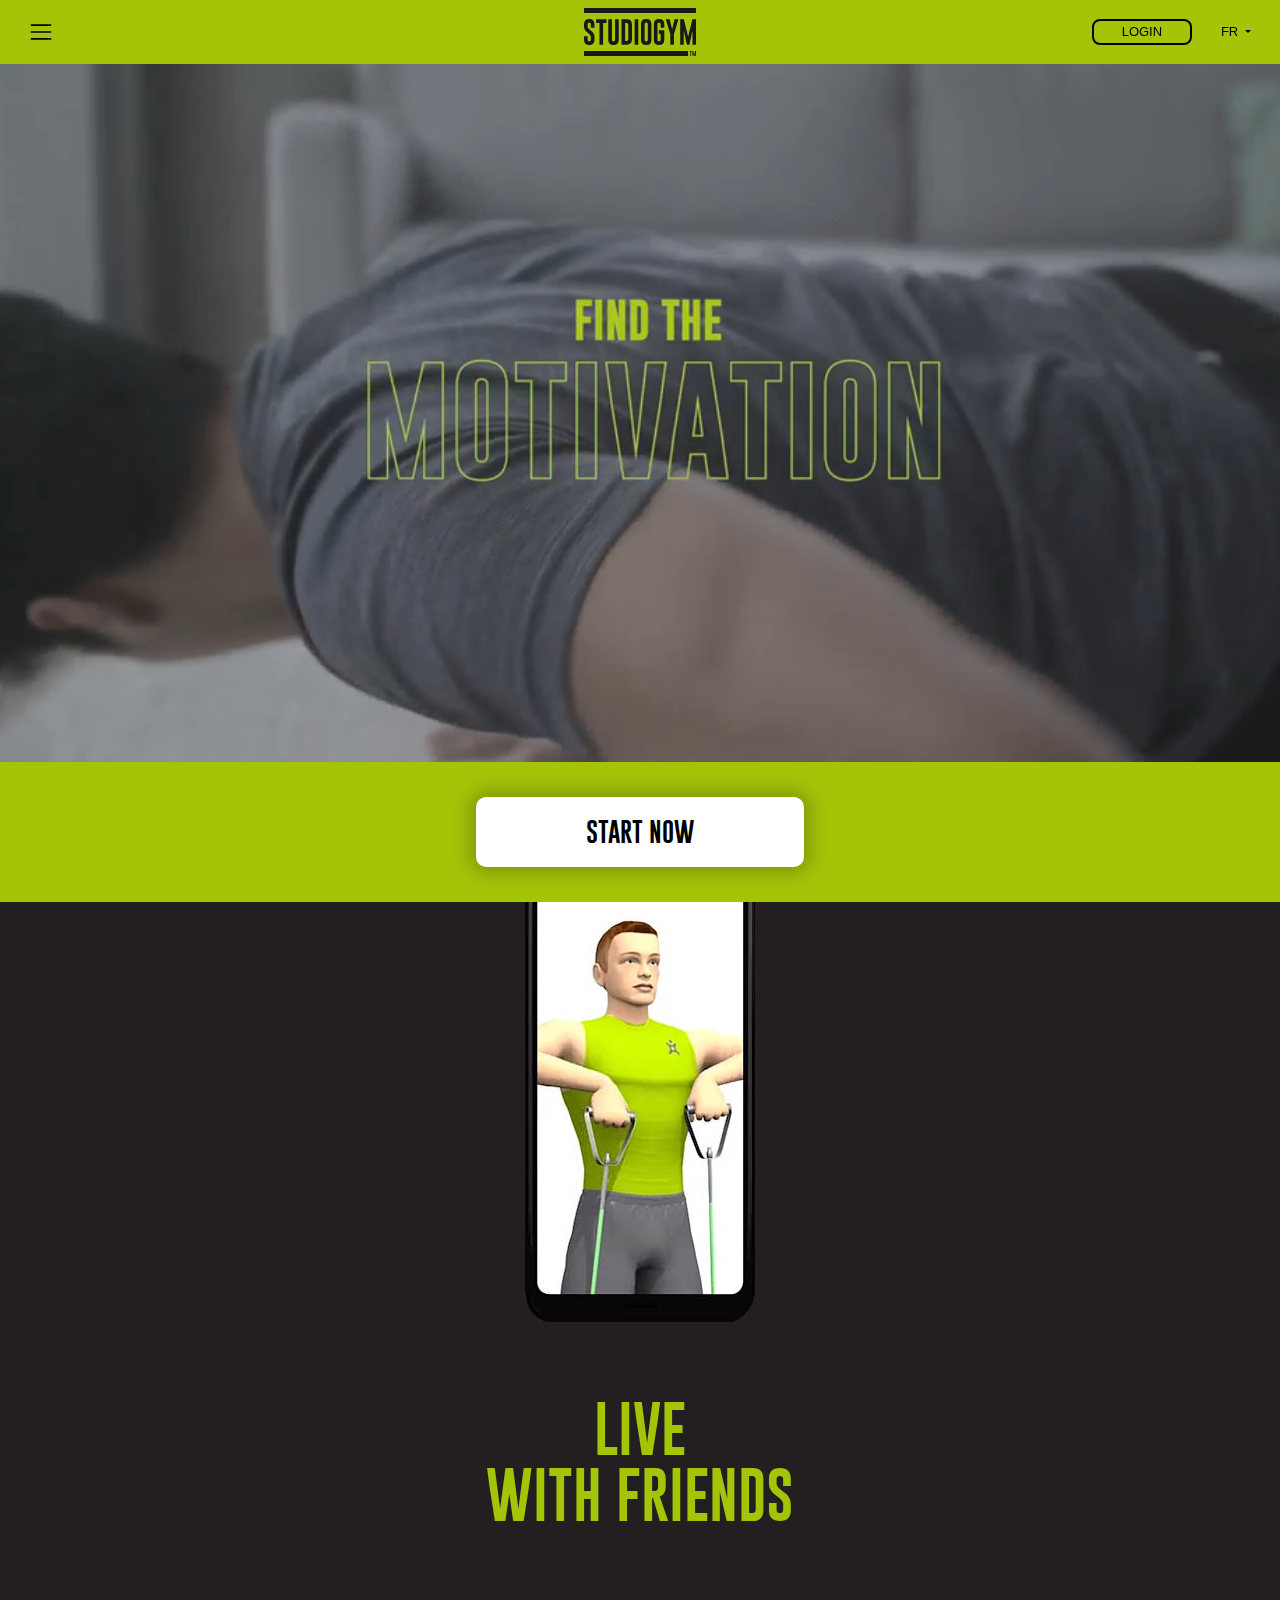
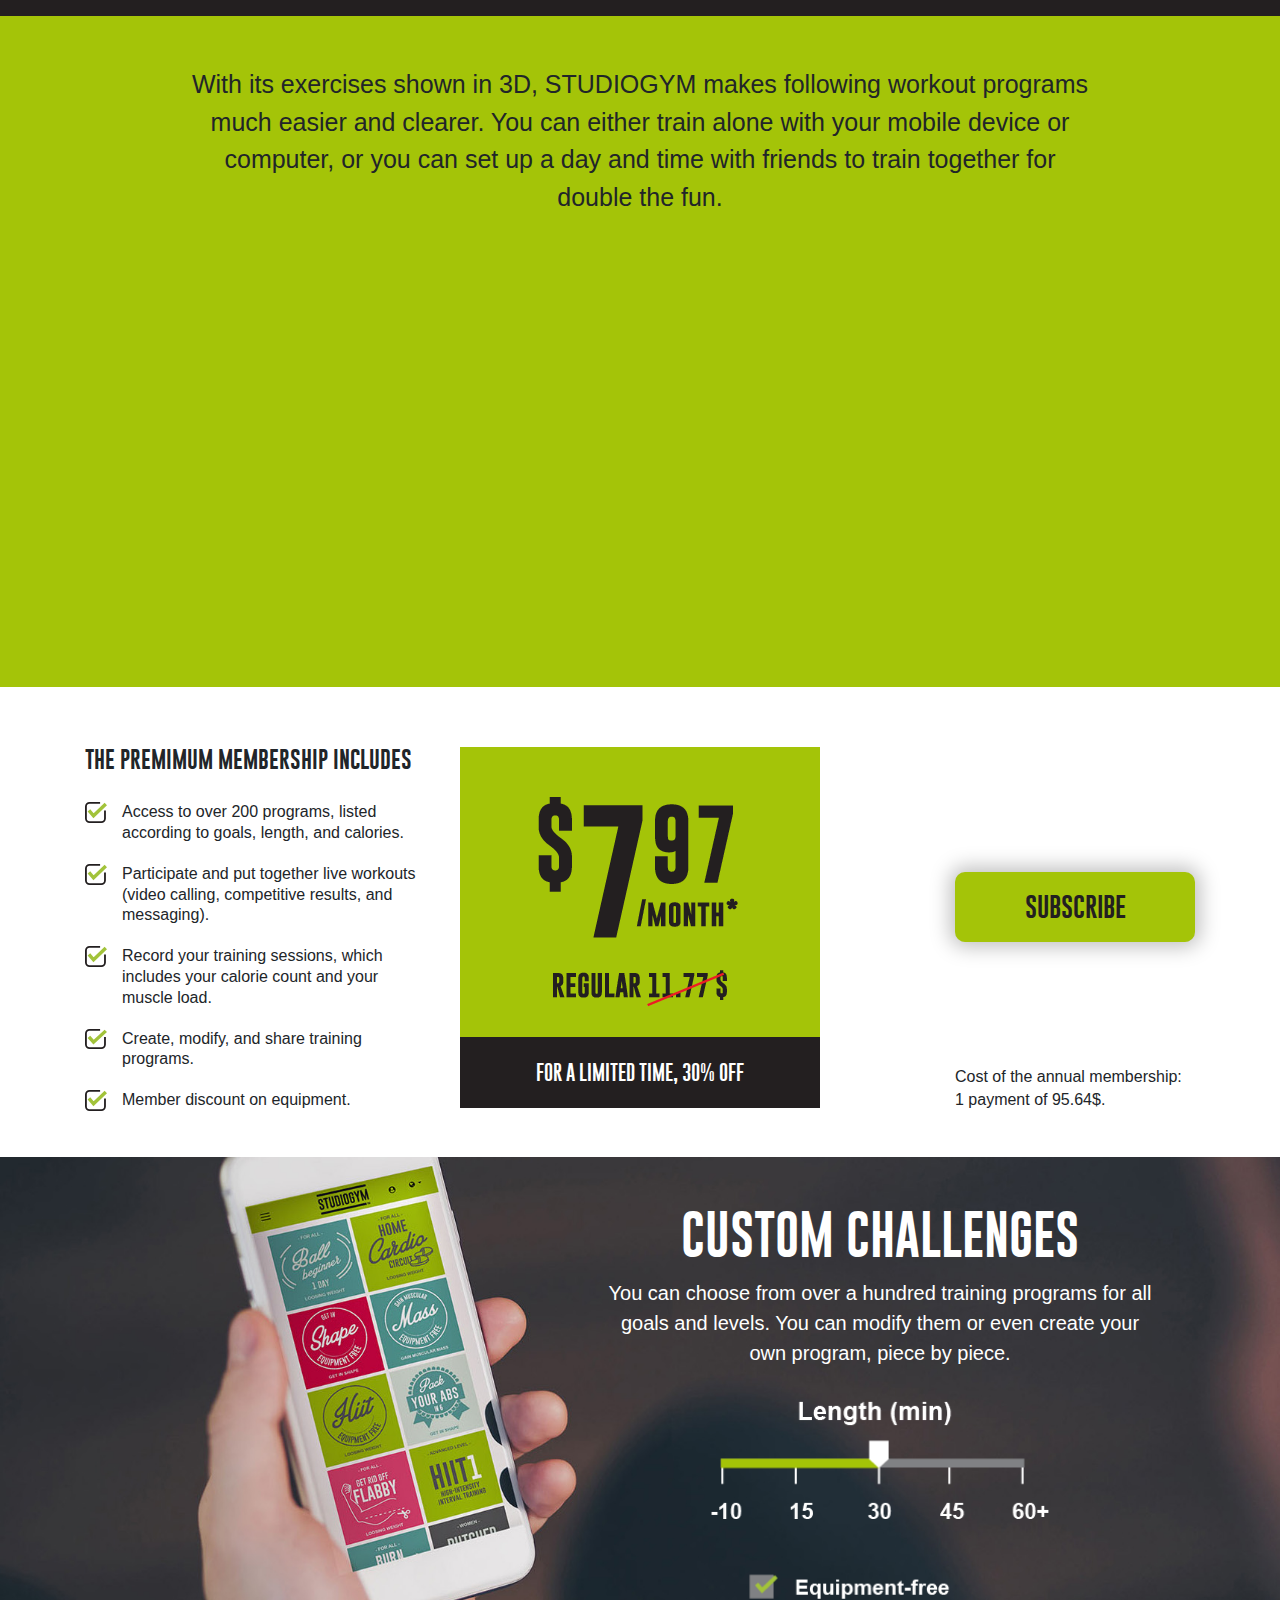
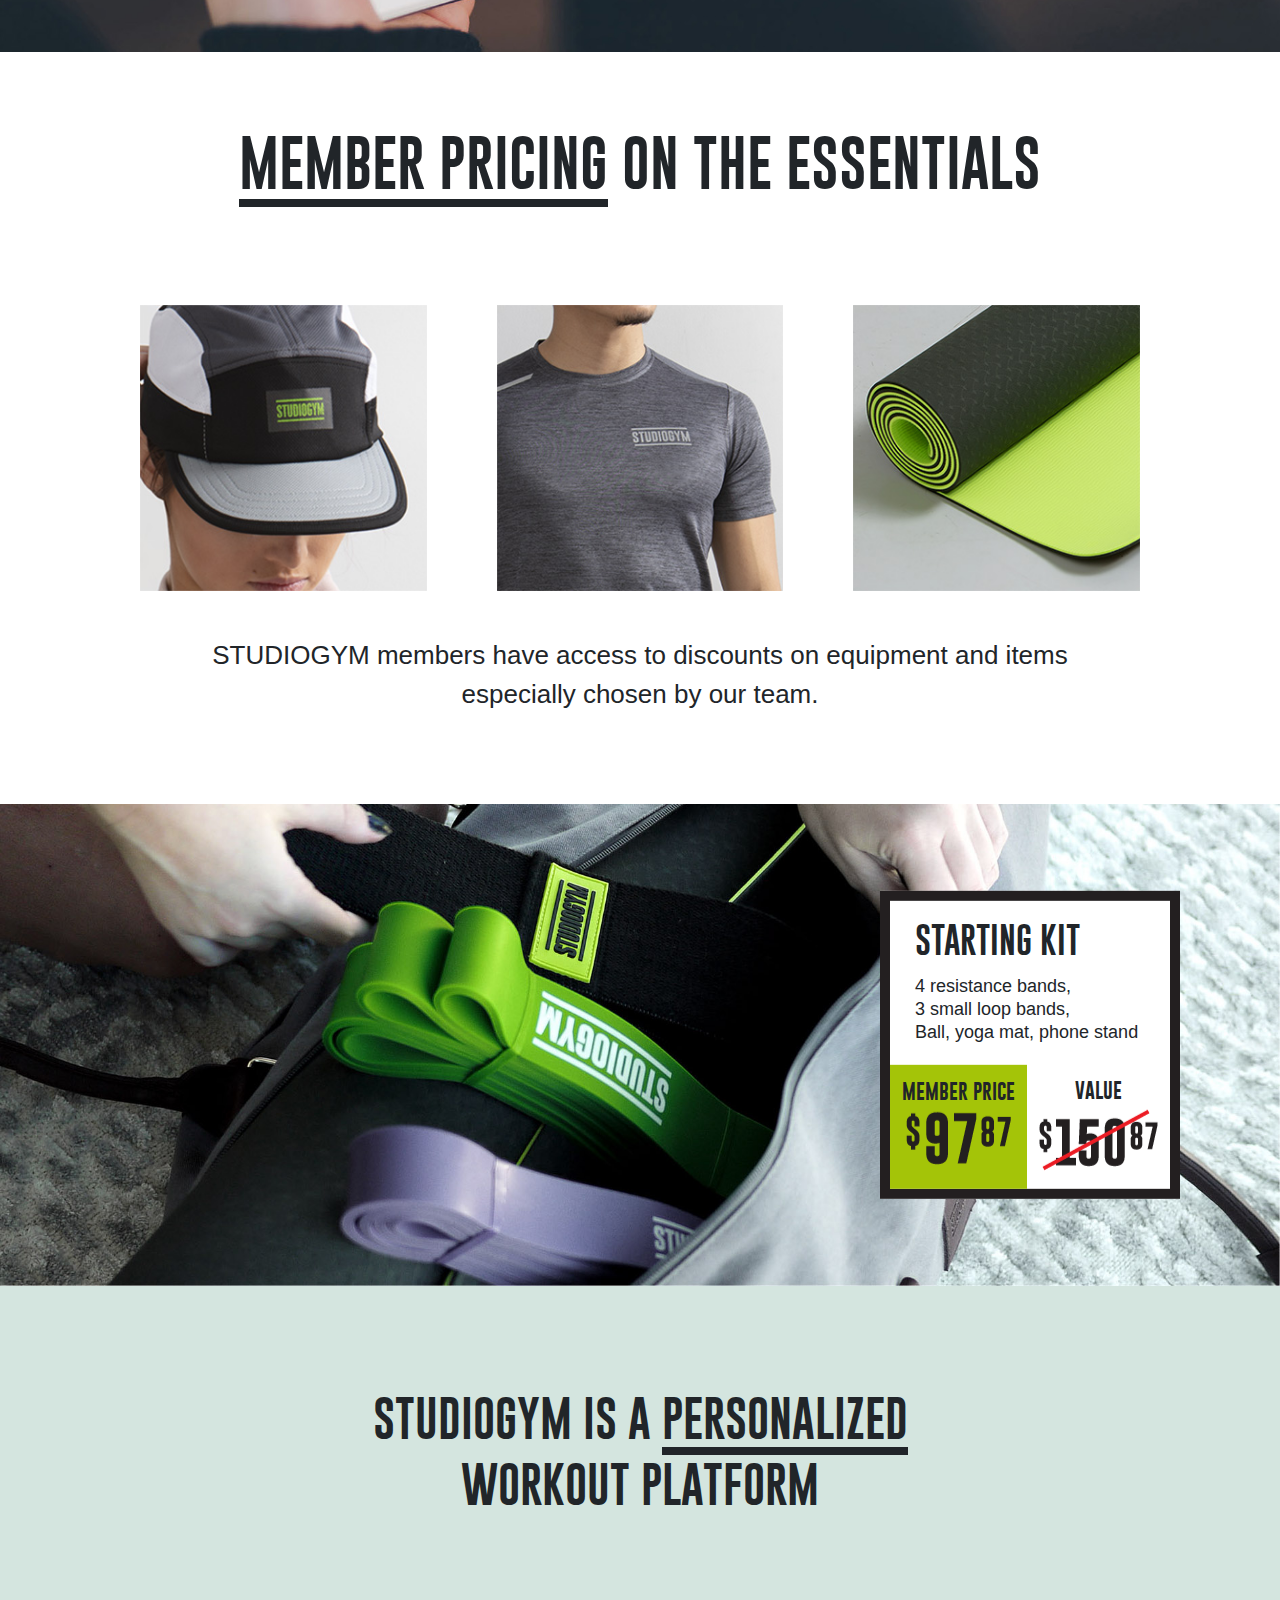
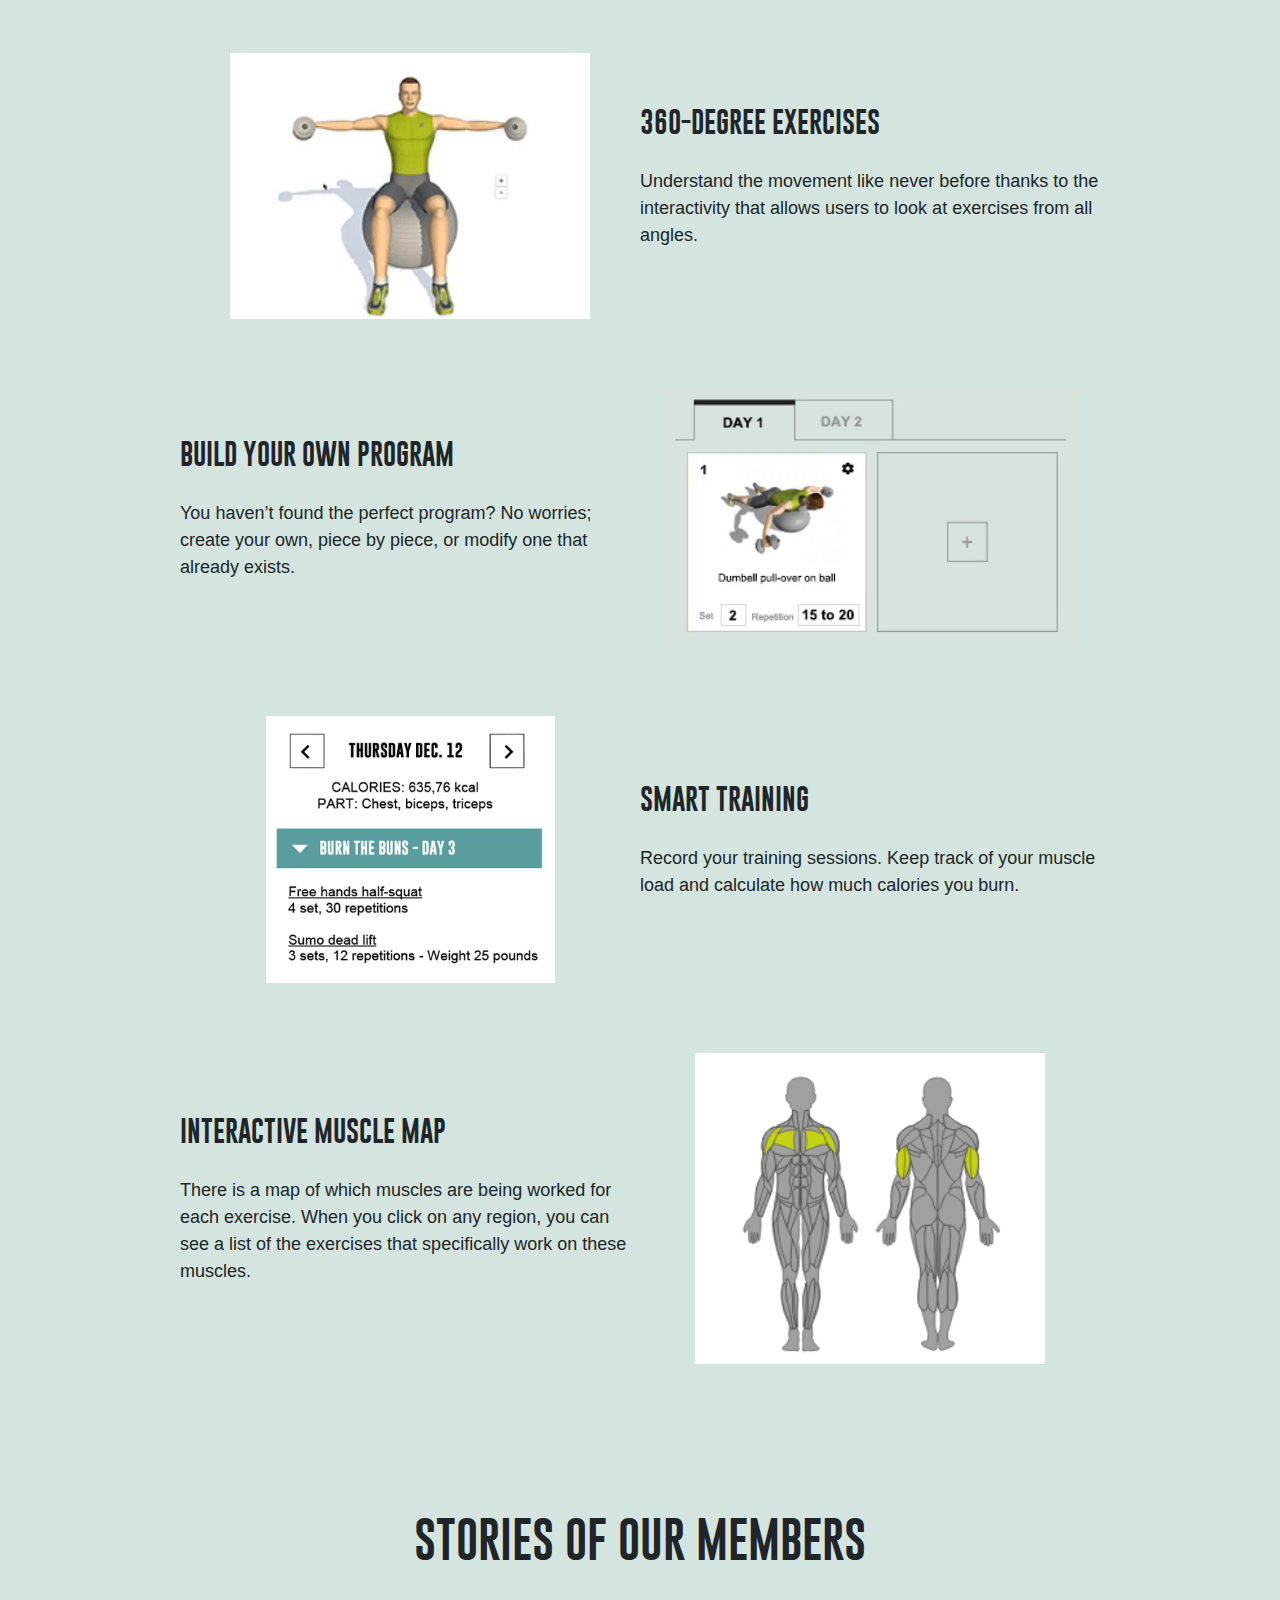
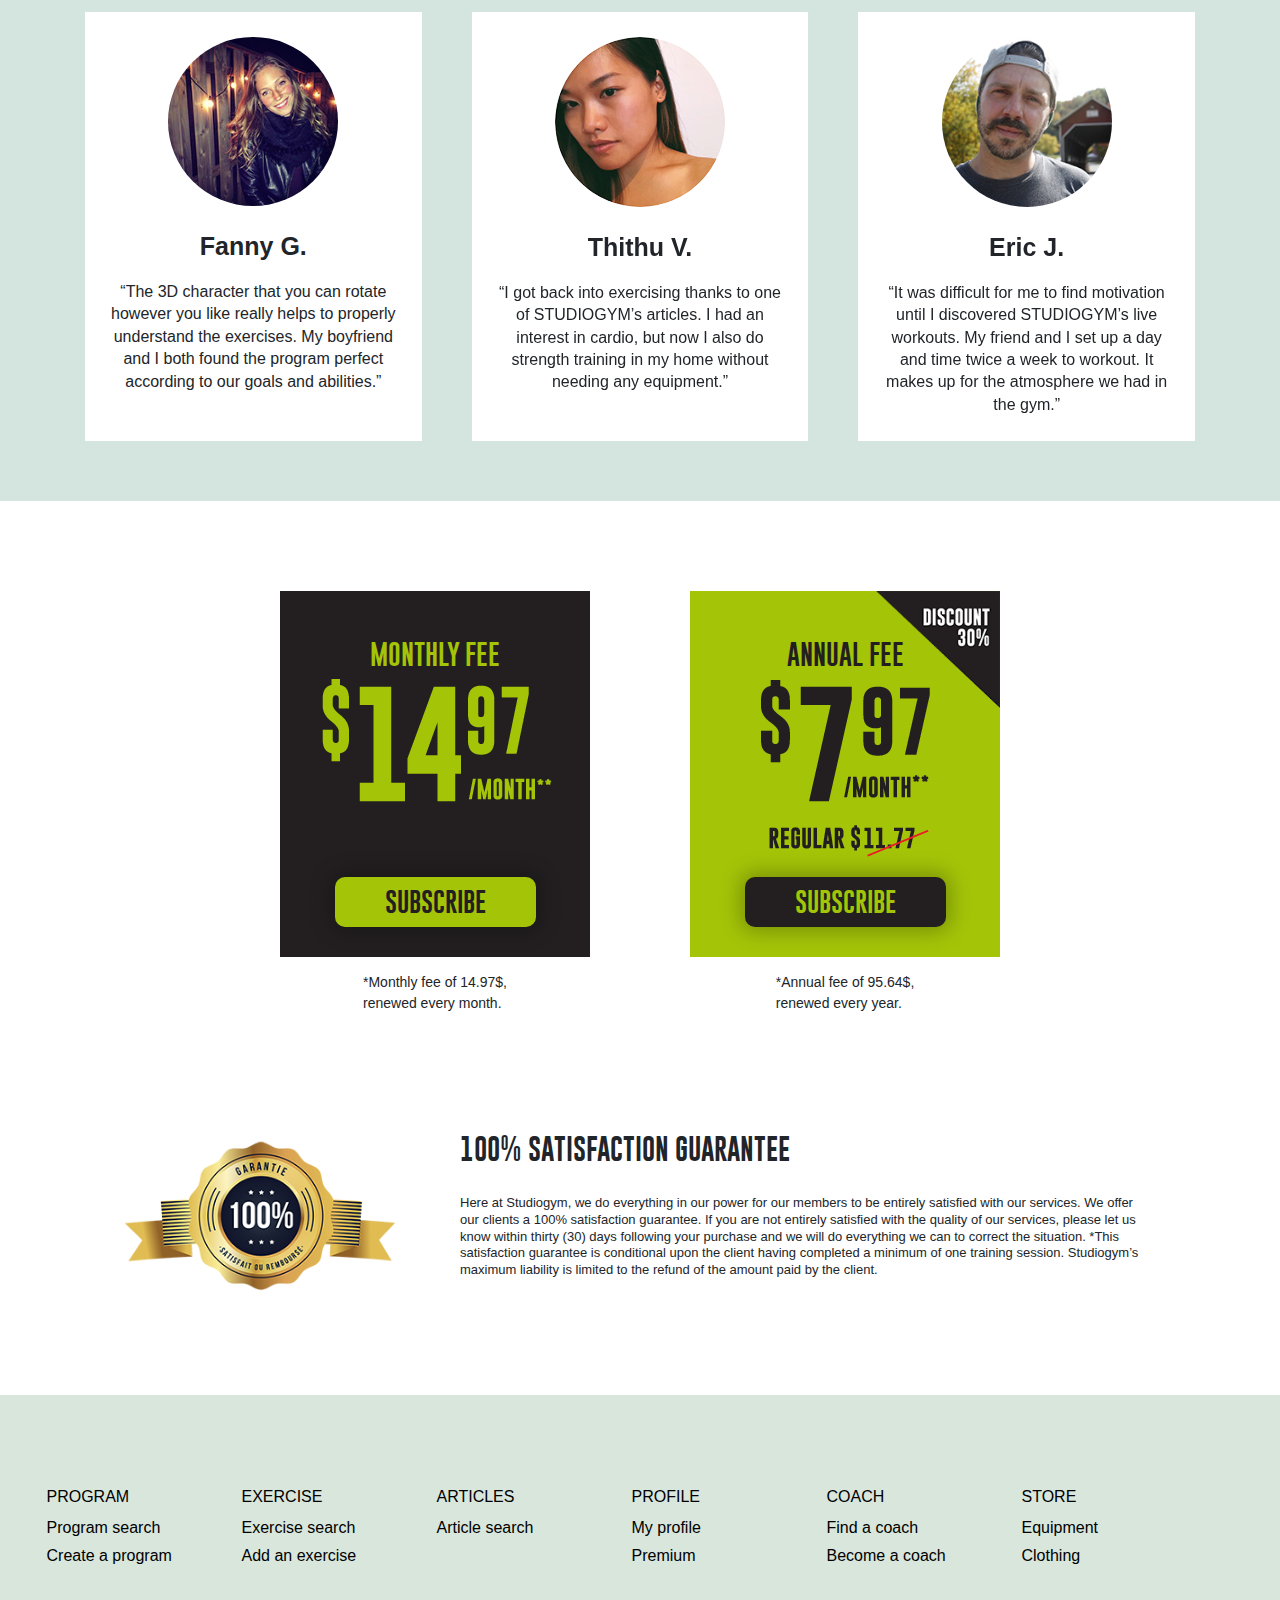
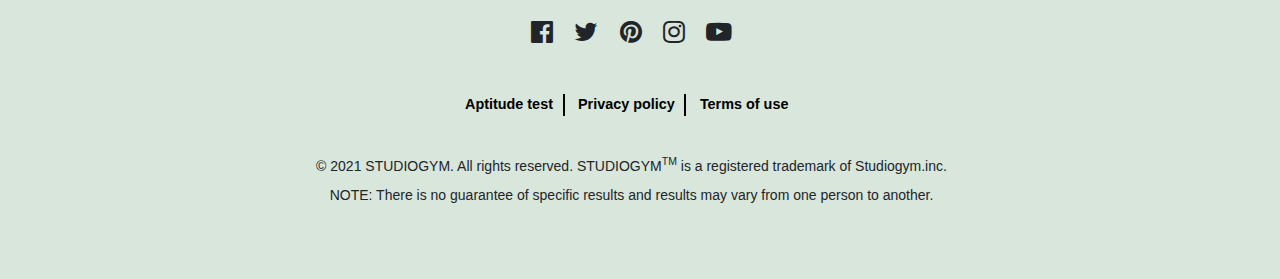
<file: index.html>
<!DOCTYPE html>
<html lang="en">

<head>
  <!-- Meta -->
  <meta charset="UTF-8">
  <meta name="viewport" content="width=device-width, initial-scale=1.0">
  <meta name="description" content="StudioGym">
  <title>StudioGym — Homepage</title>

  <!-- Style (Vendor) -->
  <link rel="stylesheet" href="css/aos.css">
  <link rel="stylesheet" href="css/swiper-bundle.min.css">

  <!-- Style -->
  <link rel="stylesheet" href="css/app.css">
  <link rel="stylesheet" href="css/homepage.css">

</head>

<body ng-class="{&#39;sg-site-sidebar-opened&#39;: UI.sidebarOpened, &#39;sg-no-scroll&#39;: UI.disableBodyScroll}"
  data-app-route="studio_gym_app_homepage" data-app-path-info="/" data-app-login-state="false"
  data-app-login-page-path="/login" data-new-gr-c-s-check-loaded="14.994.0" data-gr-ext-installed=""
  cz-shortcut-listen="true">

  <!-- Header -->
  <header match-height-of="#sg-main-navbar" style="height: 64px;">
    <nav class="navbar bg-studiogym sg-navbar fixed-top" id="sg-main-navbar">
      <button class="navbar-toggler" type="button" ng-click="UI.sidebarOpened = !UI.sidebarOpened"
        aria-controls="sg-site-sidebar" aria-expanded="false" aria-label="Toggle navigation">
        <span class="navbar-toggler-icon"></span>
      </button>

      <div class="sg-navbar-brand-spacer ml-auto mr-auto">
        <a class="navbar-brand" href="https://studiogym.com/">Find, create and share your exercises and personal
          training programs</a>
      </div>
      <ul class="navbar-nav sg-navbar-nav-always-expanded sg-navbar-right">
        <li class="nav-item login-btn ml-auto mr-3">
          <a class="nav-link" href="https://studiogym.com/login">
            <i class="fa fa-user-circle d-sm-none"></i> <span class="d-none d-sm-inline">Login</span>
          </a>
        </li>
        <li class="nav-item dropdown">
          <a class="nav-link nav-link-lang dropdown-toggle" href="https://studiogym.com/#" id="sgNavbarLocaleMenuLink"
            data-toggle="dropdown" aria-haspopup="true" aria-expanded="false">
            <i class="fa fa-globe d-sm-none"></i> <span class="d-none d-sm-inline">FR</span>
          </a>
          <div class="dropdown-menu dropdown-menu-right" aria-labelledby="sgNavbarLocaleMenuLink">
            <a class="dropdown-item" href="https://studiogym.com/">EN</a>
            <a class="dropdown-item" href="https://studiogym.com/fr/">FR</a>
          </div>
        </li>
      </ul>
      <div class="resize-triggers">
        <div class="expand-trigger">
          <div style="width: 1904px; height: 65px;"></div>
        </div>
        <div class="contract-trigger"></div>
      </div>
    </nav>
  </header>

  <!-- Sidebar -->
  <aside class="sg-site-sidebar">
    <nav class="navbar bg-studiogym sg-navbar flex-0" match-height-of="#sg-main-navbar" style="height: 64px;">
      <ul class="navbar-nav sg-navbar-nav-always-expanded w-100">
        <li class="nav-item w-100">
          <a class="nav-link text-uppercase" ng-click="$event.preventDefault();UI.sidebarOpened = false"
            href="https://studiogym.com/#">Close <i class="fa fa-chevron-right ml-1"></i></a>
        </li>
      </ul>
    </nav>
    <div class="sg-site-sidebar-nav-container flex-1">
      <ul class="nav flex-column">

        <li class="nav-item nav-group-title">
          Program
        </li>
        <li class="nav-item">
          <a class="nav-link" href="https://studiogym.com/programs">Search programs</a>
        </li>
        <li class="nav-item">
          <a class="nav-link" href="https://studiogym.com/programs/add">Create a program</a>
        </li>

        <li class="nav-item nav-group-title">
          Exercise
        </li>
        <li class="nav-item">
          <a class="nav-link" href="https://studiogym.com/exercises">Search exercises</a>
        </li>
        <li class="nav-item">
          <i class="sg-icon-inline sg-icon-crown--black"></i>
          <a class="nav-link" href="https://studiogym.com/exercises/add">Add exercise</a>
        </li>

        <li class="nav-item nav-group-title">
          Articles
        </li>
        <li class="nav-item">
          <a class="nav-link" href="https://studiogym.com/articles">Search Articles</a>
        </li>

        <li class="nav-item nav-group-title">
          Profile
        </li>
        <li class="nav-item">
          <a class="nav-link" href="https://studiogym.com/profile">Free Profile</a>
        </li>
        <li class="nav-item">
          <i class="sg-icon-inline sg-icon-crown--black"></i>
          <a class="nav-link" href="https://studiogym.com/profile/upgrade/learn-more">Upgrade to Member</a>
        </li>
        <li class="nav-item">
          <i class="sg-icon-inline sg-icon-crown--black"></i>
          <a class="nav-link" href="https://studiogym.com/profile/upgrade/learn-more">Learn more about
            PREMIUM</a>
        </li>

        <li class="nav-item nav-group-title">
          About us
        </li>
        <li class="nav-item">
          <a class="nav-link" href="https://studiogym.com/">Presentation</a>
        </li>
        <li class="nav-item">
          <a class="nav-link" href="https://studiogym.com/contact">Contact</a>
        </li>

        <li class="nav-item nav-group-title">
          Legal
        </li>
        <li class="nav-item">
          <a class="nav-link" href="https://studiogym.com/aptitute-test">Aptitude test</a>
        </li>
        <li class="nav-item">
          <a class="nav-link" href="https://studiogym.com/privacy">Privacy policy</a>
        </li>
        <li class="nav-item">
          <a class="nav-link" href="https://studiogym.com/terms">Terms of use</a>
        </li>

      </ul>
      <div class="sg-site-sidebar-social mt-3">
        <div class="sg-social-presence">
          <div class="sg-social-presence-item">
            <a class="sg-social-presence-link" href="https://www.facebook.com/studiogym/" target="_blank"
              rel="noopener">
              <i class="fa fa-facebook-official"></i><span class="sr-only">Facebook</span>
            </a>
          </div>
          <div class="sg-social-presence-item">
            <a class="sg-social-presence-link" href="https://www.twitter.com/studiogym/" target="_blank" rel="noopener">
              <i class="fa fa-twitter"></i><span class="sr-only">Twitter</span>
            </a>
          </div>
          <div class="sg-social-presence-item">
            <a class="sg-social-presence-link" href="https://www.pinterest.com/studiogym/" target="_blank"
              rel="noopener">
              <i class="fa fa-pinterest"></i><span class="sr-only">Pinterest</span>
            </a>
          </div>
          <div class="sg-social-presence-item">
            <a class="sg-social-presence-link" href="https://instagram.com/studiogym.official" target="_blank"
              rel="noopener">
              <i class="fa fa-instagram"></i><span class="sr-only">Instagram</span>
            </a>
          </div>
          <div class="sg-social-presence-item">
            <a class="sg-social-presence-link" href="https://www.youtube.com/channel/UCya4BjAuqC4IkMbLB4m0rGg"
              target="_blank" rel="noopener">
              <i class="fa fa-youtube-play"></i><span class="sr-only">YouTube</span>
            </a>
          </div>
        </div>
      </div>
    </div>
  </aside>

  <!-- Viewport Container -->
  <div class="sg-viewport-container">
    <!-- Main -->
    <main id="sg-main" class="sg-main" role="main">
      <div class="container-fluid p-0 sg-homepage" data-app-view="homepage">

        <!-- Hero -->
        <div class="hero">
          <div class="hero-top">
            <!-- Video Desktop -->
            <video autoplay loop muted playsinline preload="metadata" class="d-none d-md-block"
              poster="img/hero-video-poster.jpg">
              <source src="video/hero-video-en.mp4" type="video/mp4">
            </video>
            <!-- Video Mobile -->
            <video autoplay loop muted playsinline preload="metadata" class="d-md-none">
              <source src="video/hero-video-en-mobile.mp4" type="video/mp4">
            </video>
          </div>
          <div class="hero-bottom">
            <button class="home-btn btn-large">Start Now</button>
          </div>
        </div>

        <!-- Phone Videos -->
        <div class="phone-videos" id="phoneVideos">
          <div class="container">
            <!-- Phone Left -->
            <div class="phone-left">
              <video autoplay loop muted playsinline preload="metadata" poster="img/phone-left.jpg" data-aos="fade-up" data-aos-anchor="#phoneVideos" data-aos-delay="250">
                <source src="video/phone-left.mp4" type="video/mp4">
              </video>
            </div>
            <!-- Phone Center -->
            <div class="phone-center">
              <video autoplay loop muted playsinline preload="metadata" poster="img/phone-center.jpg">
                <source src="video/phone-center.mp4" type="video/mp4">
              </video>
            </div>
            <!-- Phone Rignt -->
            <div class="phone-right">
              <video autoplay loop muted playsinline preload="metadata" poster="img/phone-right.jpg" data-aos="fade-up" data-aos-anchor="#phoneVideos">
                <source src="video/phone-right.mp4" type="video/mp4">
              </video>
            </div>
            <h1>Live<br> With Friends</h1>
          </div>
        </div>

        <!-- Features -->
        <div class="features">
          <div class="container">
            <p>
              With its exercises shown in 3D, STUDIOGYM makes following workout programs
              much easier and clearer. You can either train alone with your mobile device or
              computer, or you can set up a day and time with friends to train together for
              double the fun.
            </p>
            <!-- Swiper -->
            <div class="swiper-container">
              <div class="swiper-wrapper">
                <div class="swiper-slide">
                  <div data-aos="fade-up">
                    <video autoplay loop muted playsinline preload="metadata">
                      <source src="video/Rank_ENG300.mp4" type="video/mp4">
                    </video>
                    <p>Live Results</p>
                  </div>
                </div>
                <div class="swiper-slide">
                  <div data-aos="fade-up" data-aos-delay="150">
                    <video autoplay loop muted playsinline preload="metadata">
                      <source src="video/Zoom_4filles_300_15.mp4" type="video/mp4">
                    </video>
                    <p>Video Calls</p>
                  </div>
                </div>
                <div class="swiper-slide">
                  <div data-aos="fade-up" data-aos-delay="300">
                    <video autoplay loop muted playsinline preload="metadata">
                      <source src="video/Chat_ENG300.mp4" type="video/mp4">
                    </video>
                    <p>Instant Messaging</p>
                  </div>
                </div>
              </div>
              <!-- Pagination -->
              <div class="swiper-pagination"></div>
            </div>
          </div>
        </div>

        <!-- Membership -->
        <div class="membership">
          <div class="container">
            <!-- List -->
            <div class="list">
              <h2>THE PREMIMUM MEMBERSHIP INCLUDES</h2>
              <ul>
                <li>
                  <img src="img/checkbox.svg" alt="checkbox">
                  Access to over 200 programs, listed according to goals, length, and calories.
                </li>
                <li>
                  <img src="img/checkbox.svg" alt="checkbox">
                  Participate and put together live workouts (video calling, competitive results, and messaging).
                </li>
                <li>
                  <img src="img/checkbox.svg" alt="checkbox">
                  Record your training sessions, which includes your calorie count and your muscle load.
                </li>
                <li>
                  <img src="img/checkbox.svg" alt="checkbox">
                  Create, modify, and share training programs.
                </li>
                <li>
                  <img src="img/checkbox.svg" alt="checkbox">
                  Member discount on equipment.
                </li>
              </ul>
            </div>
            <!-- Price Card -->
            <div class="price-card">
              <div class="price-card-top">
                <img src="img/price-card-en.png" alt="price-card">
              </div>
              <div class="price-card-bottom">
                FOR A LIMITED TIME, 30% OFF
              </div>
            </div>
            <!-- Subscribe -->
            <div class="subscribe">
              <span></span>
              <button class="home-btn btn-green btn-large">Subscribe</button>
              <p>Cost of the annual membership: 1 payment of 95.64$.</p>
            </div>
          </div>
        </div>

        <!-- Challenges -->
        <div class="challenges">
          <div class="bg-img">
            <picture>
              <source media="(min-width:1200px)" srcset="img/challenges-en.jpg">
              <source media="(min-width:768px)" srcset="img/challenges-en-tablet.jpg">
              <img src="img/challenges-en-mobile.jpg" alt="bg-img">
            </picture>
          </div>
          <div class="container">
            <div class="text">
              <h2>Custom Challenges</h2>
              <p>You can choose from over a hundred training programs for all
                goals and levels. You can modify them or even create your
                own program, piece by piece.</p>
              <img src="img/scale-en.png" alt="scale-img">
            </div>
          </div>
        </div>

        <!-- Essentials -->
        <div class="essentials">
          <div class="container">
            <h2><span>MEMBER PRICING</span> ON THE ESSENTIALS</h2>
            <!-- Swiper -->
            <div class="swiper-container">
              <div class="swiper-wrapper">
                <div class="swiper-slide">
                  <img src="img/essential-1.jpg" alt="essentials-img">
                </div>
                <div class="swiper-slide">
                  <img src="img/essential-2.jpg" alt="essentials-img">
                </div>
                <div class="swiper-slide">
                  <img src="img/essential-3.jpg" alt="essentials-img">
                </div>
              </div>
              <!-- Pagination -->
              <div class="swiper-pagination"></div>
            </div>
            <p>STUDIOGYM members have access to discounts on equipment and items especially chosen by our team.</p>
          </div>
        </div>

        <!-- Starting Kit -->
        <div class="starting-kit">
          <div class="bg-img">
            <picture>
              <source media="(min-width:992px)" srcset="img/starting-kit.jpg">
              <source media="(min-width:768px)" srcset="img/starting-kit-tablet.jpg">
              <img src="img/starting-kit-mobile.jpg" alt="starting-kit">
            </picture>
          </div>
          <div class="container">
            <div class="starting-kit-box">
              <div class="text">
                <h2>STARTING KIT</h2>
                <p>4 resistance bands,<br>
                  3 small loop bands,<br>
                  Ball, yoga mat, phone stand</p>
              </div>
              <div class="prices">
                <div class="price-1">
                  <h3>MEMBER PRICE</h3>
                  <img src="img/starting-kit-price-en.png" alt="price">
                </div>
                <div class="price-2">
                  <h3>VALUE</h3>
                  <img src="img/starting-kit-value-en.png" alt="value">
                </div>
              </div>
            </div>
          </div>
        </div>

        <!-- Platform -->
        <div class="platform">
          <div class="container">
            <h2>STUDIOGYM IS A <span>PERSONALIZED</span> WORKOUT PLATFORM</h2>
            <div class="platform-grid">
              <!-- Item -->
              <div class="platform-grid-item">
                <div class="img">
                  <img src="img/platform-3d.gif" alt="360-degree-exercises">
                </div>
                <div class="text">
                  <h3>360-DEGREE EXERCISES</h3>
                  <p>Understand the movement like
                    never before thanks to the interactivity that allows
                    users to look at exercises from all angles.</p>
                </div>
              </div>
              <!-- Item -->
              <div class="platform-grid-item alt">
                <div class="img">
                  <img src="img/platform-program-en.gif" alt="build-your-own-program">
                </div>
                <div class="text">
                  <h3>BUILD YOUR OWN PROGRAM</h3>
                  <p>You haven’t found the perfect program? No worries; create
                    your own, piece by piece, or modify one that already exists.</p>
                </div>
              </div>
              <!-- Item -->
              <div class="platform-grid-item">
                <div class="img">
                  <img src="img/platform-training-en.jpg" alt="smart-training">
                </div>
                <div class="text">
                  <h3>SMART TRAINING</h3>
                  <p>Record your training sessions. Keep track of your
                    muscle load and calculate how much calories you burn.</p>
                </div>
              </div>
              <!-- Item -->
              <div class="platform-grid-item alt">
                <div class="img">
                  <img src="img/platform-muscle-map.png" alt="interactive-muscle-map">
                </div>
                <div class="text">
                  <h3>INTERACTIVE MUSCLE MAP</h3>
                  <p>There is a map of which muscles are being worked
                    for each exercise. When you click on any region,
                    you can see a list of the exercises that specifically
                    work on these muscles.</p>
                </div>
              </div>
            </div>
          </div>
        </div>

        <!-- Reviews -->
        <div class="reviews">
          <div class="container">
            <h2>STORIES OF OUR MEMBERS</h2>
            <!-- Swiper -->
            <div class="swiper-container">
              <div class="swiper-wrapper">
                <div class="swiper-slide">
                  <img src="img/user-1.jpg" alt="user">
                  <h3>Fanny G.</h3>
                  <p>“The 3D character that you can rotate
                    however you like really helps to
                    properly understand the exercises. My
                    boyfriend and I both found the
                    program perfect according to our
                    goals and abilities.”</p>
                </div>
                <div class="swiper-slide">
                  <img src="img/user-2.jpg" alt="user">
                  <h3>Thithu V.</h3>
                  <p>“I got back into exercising thanks to one
                    of STUDIOGYM’s articles. I had an
                    interest in cardio, but now I also do
                    strength training in my home without
                    needing any equipment.”</p>
                </div>
                <div class="swiper-slide">
                  <img src="img/user-3.jpg" alt="user">
                  <h3>Eric J.</h3>
                  <p>“It was difficult for me to find motivation
                    until I discovered STUDIOGYM’s live
                    workouts. My friend and I set up a day
                    and time twice a week to workout. It
                    makes up for the atmosphere we had in
                    the gym.”</p>
                </div>
              </div>
              <!-- Pagination -->
              <div class="swiper-pagination"></div>
            </div>
          </div>
        </div>

        <!-- Pricing -->
        <div class="pricing">
          <div class="container">
            <!-- Price Box -->
            <div class="price-box">
              <div class="price-card">
                <h3>MONTHLY FEE</h3>
                <img src="img/pricing-monthly-en.png" alt="pricing" class="price-img">
                <button class="home-btn btn-green">Subscribe</button>
              </div>
              <p>*Monthly fee of 14.97$,<br> renewed every month.</p>
            </div>
            <!-- Price Box -->
            <div class="price-box price-box-alt">
              <div class="price-card">
                <h3>ANNUAL FEE</h3>
                <img src="img/pricing-annual-en.png" alt="pricing" class="price-img">
                <img src="img/pricing-discount-en.png" alt="discount" class="price-discount">
                <button class="home-btn btn-brown">Subscribe</button>
              </div>
              <p>*Annual fee of 95.64$,<br> renewed every year.</p>
            </div>
          </div>
        </div>

        <!-- Guarantee -->
        <div class="guarantee">
          <div class="container">
            <!-- Img -->
            <div class="img">
              <img src="img/guarantee.png" alt="guarantee">
            </div>
            <!-- Text -->
            <div class="text">
              <h2>100% SATISFACTION GUARANTEE</h2>
              <p>Here at Studiogym, we do everything in our power for our members to be entirely satisfied with our
                services. We offer
                our clients a 100% satisfaction guarantee. If you are not entirely satisfied with the quality of our
                services, please let us
                know within thirty (30) days following your purchase and we will do everything we can to correct the
                situation. *This
                satisfaction guarantee is conditional upon the client having completed a minimum of one training
                session. Studiogym’s
                maximum liability is limited to the refund of the amount paid by the client.</p>
            </div>
          </div>
        </div>

      </div>
    </main>
    <!-- Footer -->
    <footer class="sg-footer">
      <div class="sg-footer-top">
        <div class="sg-footmenu sg-footer-block">
          <div class="sg-footmenu-group">
            <div class="sg-footer-headline">Program</div>
            <a class="sg-footmenu-link" href="https://studiogym.com/programs">Program search</a>
            <a class="sg-footmenu-link" href="https://studiogym.com/programs/add">Create a program</a>
          </div>
          <div class="sg-footmenu-group">
            <div class="sg-footer-headline">Exercise</div>
            <a class="sg-footmenu-link" href="https://studiogym.com/exercises">Exercise search</a>
            <a class="sg-footmenu-link" href="https://studiogym.com/exercises/add">Add an exercise</a>
          </div>
          <div class="sg-footmenu-group">
            <div class="sg-footer-headline">Articles</div>
            <a class="sg-footmenu-link" href="https://studiogym.com/articles">Article search</a>
          </div>
          <div class="sg-footmenu-group">
            <div class="sg-footer-headline">Profile</div>
            <a class="sg-footmenu-link" href="https://studiogym.com/profile">My profile</a>
            <a class="sg-footmenu-link" href="https://studiogym.com/profile/upgrade/learn-more">Premium</a>
          </div>
          <div class="sg-footmenu-group">
            <div class="sg-footer-headline">Coach</div>
            <a class="sg-footmenu-link" href="#">Find a coach</a>
            <a class="sg-footmenu-link" href="#">Become a coach</a>
          </div>
          <div class="sg-footmenu-group">
            <div class="sg-footer-headline">Store</div>
            <a class="sg-footmenu-link" href="#">Equipment</a>
            <a class="sg-footmenu-link" href="#">Clothing</a>
          </div>
        </div>
        <div class="sg-footer-social sg-footer-block">
          <div class="sg-footer-social-links">
            <div class="sg-social-presence">
              <div class="sg-social-presence-item">
                <a class="sg-social-presence-link" href="https://www.facebook.com/studiogym/" target="_blank"
                  rel="noopener">
                  <i class="fa fa-facebook-official"></i><span class="sr-only">Facebook</span>
                </a>
              </div>
              <div class="sg-social-presence-item">
                <a class="sg-social-presence-link" href="https://www.twitter.com/studiogym/" target="_blank"
                  rel="noopener">
                  <i class="fa fa-twitter"></i><span class="sr-only">Twitter</span>
                </a>
              </div>
              <div class="sg-social-presence-item">
                <a class="sg-social-presence-link" href="https://www.pinterest.com/studiogym/" target="_blank"
                  rel="noopener">
                  <i class="fa fa-pinterest"></i><span class="sr-only">Pinterest</span>
                </a>
              </div>
              <div class="sg-social-presence-item">
                <a class="sg-social-presence-link" href="https://instagram.com/studiogym.official" target="_blank"
                  rel="noopener">
                  <i class="fa fa-instagram"></i><span class="sr-only">Instagram</span>
                </a>
              </div>
              <div class="sg-social-presence-item">
                <a class="sg-social-presence-link" href="https://www.youtube.com/channel/UCya4BjAuqC4IkMbLB4m0rGg"
                  target="_blank" rel="noopener">
                  <i class="fa fa-youtube-play"></i><span class="sr-only">YouTube</span>
                </a>
              </div>
            </div>
          </div>
        </div>
      </div>
      <div class="sg-footer-bottom">
        <div class="sg-footer-legallinks sg-footer-block">
          <a class="sg-legallinks-item" href="https://studiogym.com/aptitute-test">Aptitude test</a>
          <a class="sg-legallinks-item" href="https://studiogym.com/privacy">Privacy policy</a>
          <a class="sg-legallinks-item" href="https://studiogym.com/terms">Terms of use</a>
        </div>
        <div class="sg-footer-copyright sg-footer-block">
          © 2021 STUDIOGYM. All rights reserved. STUDIOGYM<sup>TM</sup> is a registered trademark of Studiogym.inc.
        </div>
        <div class="sg-footer-legalnotice sg-footer-block">
          NOTE: There is no guarantee of specific results and results may vary from one person to another.
        </div>
      </div>
    </footer>
  </div>

  <!-- Script (Vendor) -->
  <script src="js/aos.js"></script>
  <script src="js/swiper-bundle.min.js"></script>

  <!-- Script -->
  <script src="js/app.js"></script>
  <script src="js/home.js"></script>
</body>

</html>
</file>
